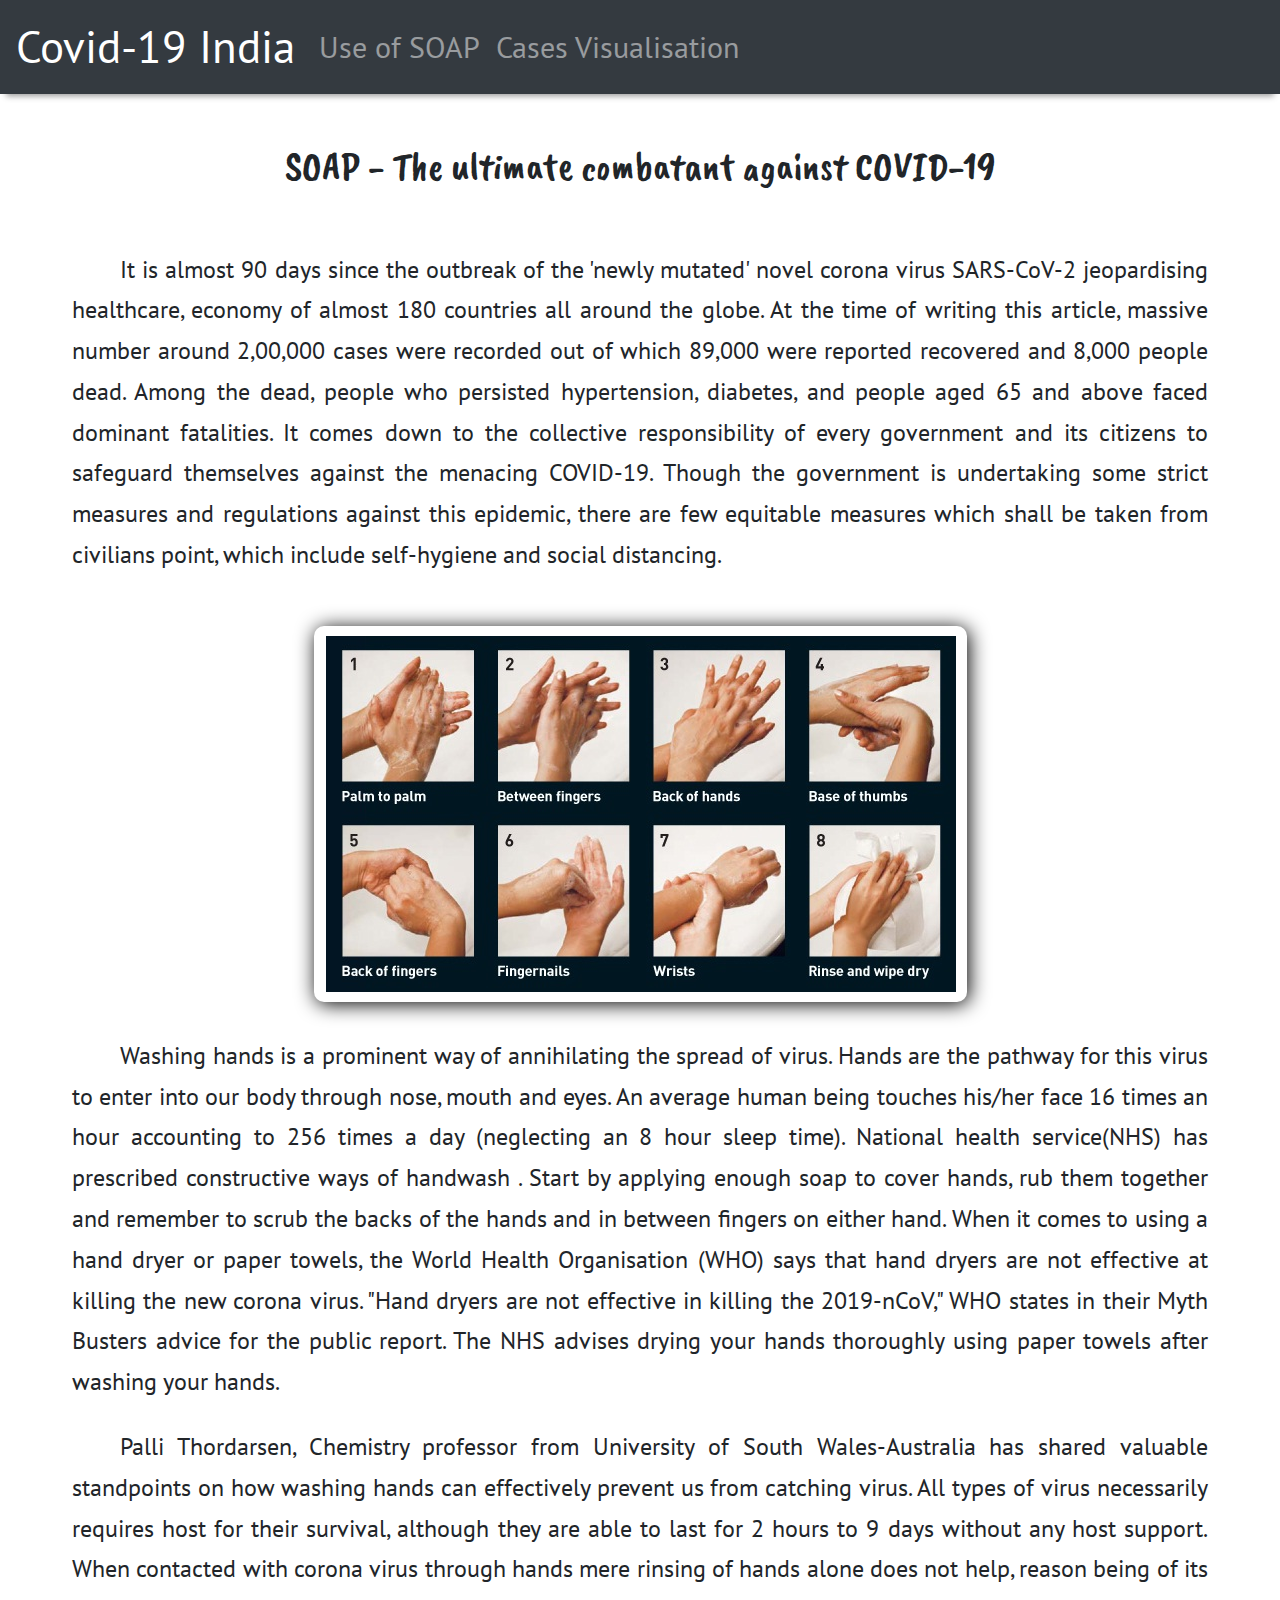
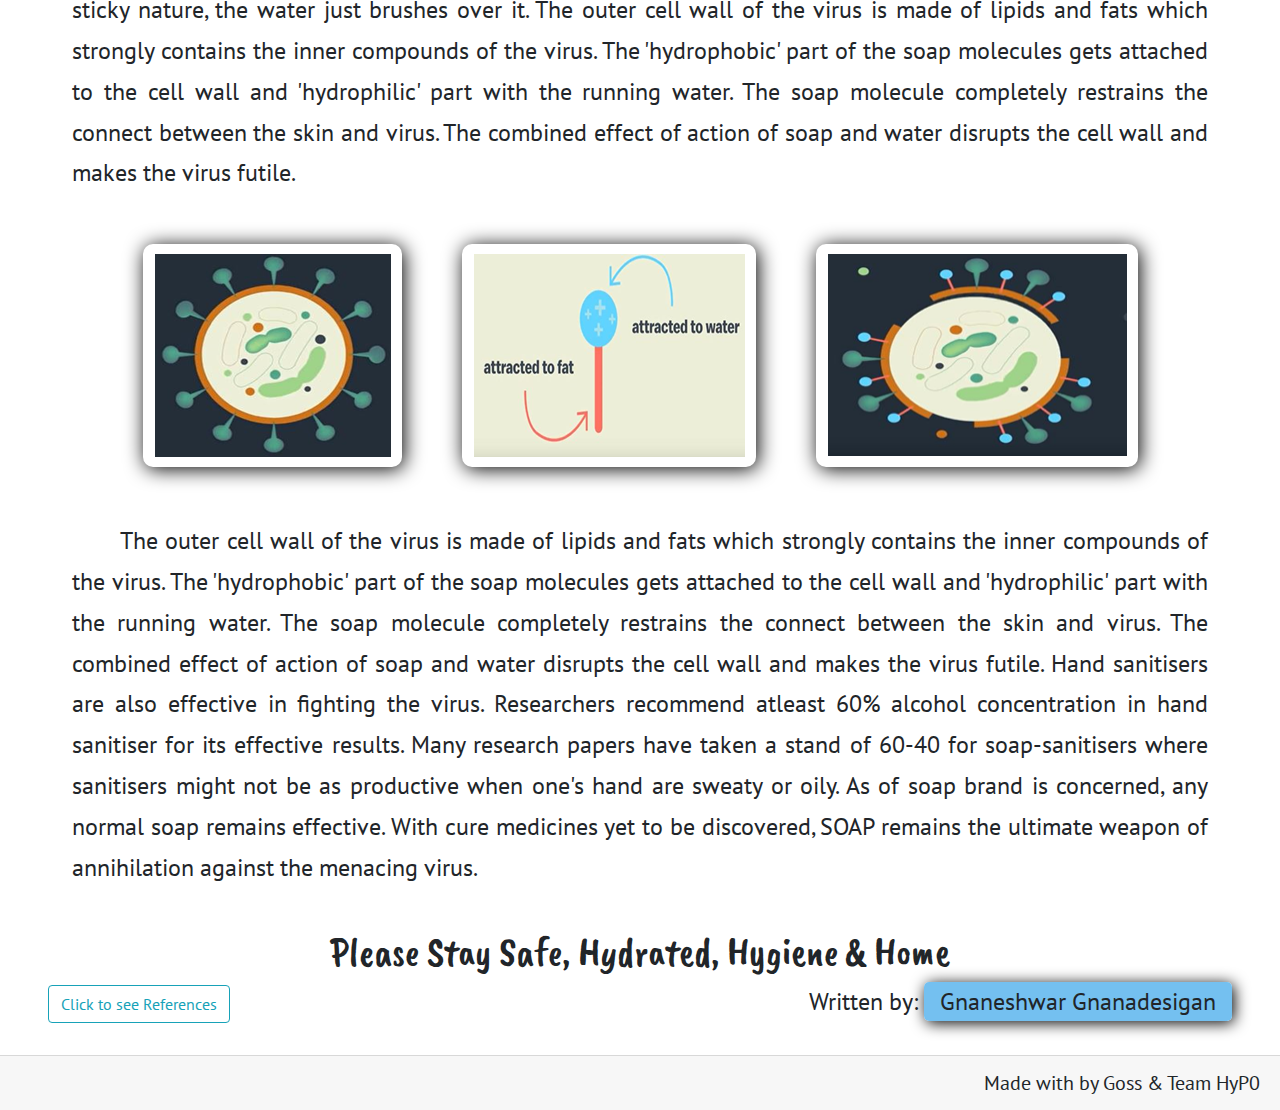
<file: blogs.html>
<!DOCTYPE HTML>
<html lang="en"> 
    <head>
        <!-- Global site tag (gtag.js) - Google Analytics -->
        <script async src="https://www.googletagmanager.com/gtag/js?id=UA-131832126-3"></script>
        <script>
        window.dataLayer = window.dataLayer || [];
        function gtag(){dataLayer.push(arguments);}
        gtag('js', new Date());

        gtag('config', 'UA-131832126-3');
        </script>
        <link rel="stylesheet" href="https://maxcdn.bootstrapcdn.com/bootstrap/4.0.0/css/bootstrap.min.css" integrity="sha384-Gn5384xqQ1aoWXA+058RXPxPg6fy4IWvTNh0E263XmFcJlSAwiGgFAW/dAiS6JXm" crossorigin="anonymous">
        <title>Blogs | Covid-19</title>
        <link rel="shortcut icon" type="image/png" href="./images/favicon.jpg"/>
        <link rel="stylesheet" href="./styles.css" type="text/css">
        <link rel="stylesheet" href="https://unpkg.com/aos@next/dist/aos.css" />
    </head>
    <body>
        <nav class="navbar navbar-expand-lg navbar-dark bg-dark justify-content-center">
            <a class="navbar-brand" href="./home.html">Covid-19 India</a>
            <button class="navbar-toggler" type="button" data-toggle="collapse" data-target="#navbarSupportedContent" aria-controls="navbarSupportedContent" aria-expanded="false" aria-label="Toggle navigation">
                <span class="navbar-toggler-icon"></span>
            </button>
            <div class="collapse navbar-collapse" id="navbarSupportedContent">
                <ul class="navbar-nav mr-auto">
                <li class="nav-item">
                    <a class="nav-link" href="./blogs.html">Use of SOAP</a>
                </li>
                <li class="nav-item">
                    <a class="nav-link" href="./home.html#visualisation">Cases Visualisation</a>
                </li>
                </ul>
            </div>
        </nav>
        <div class="text-center px-5" id="p-indent">
            <h1 class="text-center p-5">SOAP - The ultimate combatant against COVID-19 </h1>
            <p class="py-1">
                It is almost 90 days since the outbreak of the 'newly mutated' novel corona virus SARS-CoV-2 jeopardising healthcare, economy of almost 180 countries all around the globe. At the time of writing this article, massive number around 2,00,000 cases were recorded out of which 89,000 were reported recovered and 8,000 people dead.  Among the dead, people who persisted hypertension, diabetes, and people aged 65 and above faced dominant fatalities. It comes down to the collective responsibility of every government and its citizens to safeguard themselves against the menacing COVID-19. Though the government is undertaking some strict measures and regulations against this epidemic, there are few equitable measures which shall be taken from civilians point, which include self-hygiene and social distancing. 
            </p>
            <img src="./images/washhands.png" alt=""/>
            <p class="py-1">
                Washing hands is a prominent way of annihilating the spread of virus. Hands are the pathway for this virus to enter into our body through nose, mouth and eyes. An average human being touches his/her face 16 times an hour accounting to 256 times a day (neglecting an 8 hour sleep time). National health service(NHS) has prescribed constructive ways of handwash . Start by applying enough soap to cover hands, rub them together and remember to scrub the backs of the hands and in between fingers on either hand. When it comes to using a hand dryer or paper towels, the World Health Organisation (WHO) says that hand dryers are not effective at killing the new corona virus. "Hand dryers are not effective in killing the 2019-nCoV," WHO states in their Myth Busters advice for the public report. The NHS advises drying your hands thoroughly using paper towels after washing your hands. 
            </p>
            <p class="py-1"> 
                Palli Thordarsen, Chemistry professor from University of South Wales-Australia has shared valuable standpoints on how washing hands can effectively prevent us from catching virus. All types of virus necessarily requires host for their survival, although they are able to last for 2 hours to 9 days without any host support. When contacted with corona virus through hands mere rinsing of hands alone does not help, reason being of its sticky nature, the water just brushes over it. The outer cell wall of the virus is made of lipids and fats which strongly contains the inner compounds of the virus. The 'hydrophobic' part of the soap molecules gets attached to the cell wall and 'hydrophilic' part with the running water. The soap molecule completely restrains the connect  between the skin and virus. The combined effect of action of soap and water disrupts the cell wall and makes the virus futile.  
            </p>
            <div class="d-flex justify-content-center">
                <img src="./images/crown.png" alt="" />
                <img src="./images/soap.png" alt="" />
                <img src="./images/soapmolecule.png" alt="" />
            </div>
            <p class"py-1">
                The outer cell wall of the virus is made of lipids and fats which strongly contains the inner compounds of the virus. The 'hydrophobic' part of the soap molecules gets attached to the cell wall and 'hydrophilic' part with the running water. The soap molecule completely restrains the connect  between the skin and virus. The combined effect of action of soap and water disrupts the cell wall and makes the virus futile. Hand sanitisers are also effective in fighting the virus. Researchers recommend atleast 60%  alcohol concentration in hand sanitiser for its effective results. Many research papers have taken a stand of 60-40 for soap-sanitisers where sanitisers might not be as productive when one's hand are sweaty or oily. As of soap brand is concerned, any normal soap remains effective.  With cure medicines yet to be discovered, SOAP remains the ultimate weapon of annihilation against the menacing virus.
            </p>    
            <h2>Please Stay Safe, Hydrated, Hygiene & Home</h2>
        </div>
        <div class="d-flex justify-content-between mx-5" style="font-size: 24px">
            <p class="text-left">
            <a class="btn btn-outline-info" data-toggle="collapse" href="#collapseExample" role="button" aria-expanded="false" aria-controls="collapseExample">
                Click to see References
            </a>
            </p>
            <div class="collapse m-2" id="collapseExample">
                <div class="card card-body" style="background: inherit">
                    References: 
                    <ol>
                        <li> <a href="https://www.ncbi.nlm.nih.gov/pubmed/18357546">NCBI</a> </li>
                        <li> <a href="http://hey.nhs.uk/">NHS</a> </li>
                        <li> <a href="https://www.medicalnewstoday.com/articles/live-updates-coronavirus-covid-19#1">Medical News Today</a> </li>
                        <li> <a href="https://www.worldometers.info/coronavirus/">Worldometers</a> </li>
                        <li> <a href="https://www.vox.com/">Vox</a> </li>
                        <li> <a href="https://www.healthhub.sg/">Health Hub</a> </li>
                        <li> <a href="https://www.fda.gov/">FDA Gov</a> </li>
                        <li> <a href="https://www.hindutamil.in/">Hindu Tamil</a> </li>
                        <li> <a href="https://twitter.com/PalliThordarson/status/1237712832411471872">Twitter - PalliThordarson</a> </li>
                    </ol>
                    <p>Image Courtesy: <a href="https://www.healthhub.sg/">Health Hub</a></p>
                </div>
            </div>
            <p>
                Written by: <span class="px-3 py-1" style="background-color: #74c0f0; border-radius: 5px; box-shadow: 2px 2px 15px #000;"><a href="https://www.facebook.com/gnaneshwar.gnanadesigan">Gnaneshwar Gnanadesigan</a></span>
            </p>
        </div>
        <div class="card-footer text-right mt-3">
            <span class="">Made with <i class="fa fa-heart" style="color: red"></i> by <a href="https://www.google.com/search?q=goss+gowtham">Goss</a> & Team HyP0</span>
        </div>

        <script src="https://code.jquery.com/jquery-3.2.1.slim.min.js" integrity="sha384-KJ3o2DKtIkvYIK3UENzmM7KCkRr/rE9/Qpg6aAZGJwFDMVNA/GpGFF93hXpG5KkN" crossorigin="anonymous"></script>
        <script src="https://cdnjs.cloudflare.com/ajax/libs/popper.js/1.12.9/umd/popper.min.js" integrity="sha384-ApNbgh9B+Y1QKtv3Rn7W3mgPxhU9K/ScQsAP7hUibX39j7fakFPskvXusvfa0b4Q" crossorigin="anonymous"></script>
        <script src="https://maxcdn.bootstrapcdn.com/bootstrap/4.0.0/js/bootstrap.min.js" integrity="sha384-JZR6Spejh4U02d8jOt6vLEHfe/JQGiRRSQQxSfFWpi1MquVdAyjUar5+76PVCmYl" crossorigin="anonymous"></script>
        <script src="./app.js"></script>
    </body>
</html>
</file>
<file: styles.css>
@import url('https://fonts.googleapis.com/css?family=PT+Sans&display=swap');
@import url('https://fonts.googleapis.com/css2?family=Caveat+Brush&display=swap');

body {
  font-family: "Pt Sans";
  min-width: 100%;
  font-size: 20px;
}
#body-css {
  background: no-repeat url(./images/favicon.jpg) fixed;
  background-position: bottom 35px right -4%;
  transition: transform 1s;
  transform: rotate(360deg);
}
body::-webkit-scrollbar-track
{
	-webkit-box-shadow: inset 0 0 6px rgba(0,0,0,0.6);
	background-color: #CCCCCC;
}

body::-webkit-scrollbar
{
	width: 10px;
	background-color: #F5F5F5;
}

body::-webkit-scrollbar-thumb
{
	background-color: #FFF;
	background-image: -webkit-linear-gradient(90deg,
	                                          rgba(0, 0, 0, 1) 0%,
											  rgba(0, 0, 0, 1) 25%,
											  transparent 100%,
											  rgba(0, 0, 0, 1) 75%,
											  transparent)
}

nav {
  width: 100%;
}

/* Statistics */
.statistics {
  width: 100%;
  margin: 0 0 1em 0;
  padding: 0;
  list-style: none;
  cursor: default;
}
.statistics .style1 {
  background-color: #efa8b0;
  padding: 1.5em 4.5em;
  color: #ffffff;
  font-size: 1.1em;
  text-align: center;
  border-top-left-radius: 8px;
  border-bottom-left-radius: 8px;
}
.statistics .style2 {
  flex: 1;
  background-color: #c79cc8;
  padding: 1.5em 4.5em;
  color: #ffffff;
  font-size: 1.1em;
  text-align: center;
}
.statistics .style3 {
  flex: 1;
  background-color: #94f08c;
  padding: 1.5em 4.5em;
  color: #ffffff;
  text-align: center;
  font-size: 1.1em;
  border-top-right-radius: 8px;
  border-bottom-right-radius: 8px;
}
.statistics .style4 {
  flex: 1;
  background-color: #fa6b725d;
  padding: 1.5em 4.5em;
  color: #ffffff;
  text-align: center;
  font-size: 1.1em;
}
.statistics strong,
.statistics b {
  display: block;
  font-size: 3em;
  line-height: 1.1;
  color: inherit !important;
  font-weight: 300;
  letter-spacing: -0.025em;
}
@media screen and (max-width: 980px) and (min-width: 737px) {
  .statistics li strong,
  .statistics li b {
    font-size: 3em;
  }
}
@media only screen and (max-width: 736px) {
  .navbar {
    position: sticky;
  }
  .statistics {
    display: block;
    max-width: 100%;
  }
  .statistics li:first-child {
    border-bottom-left-radius: 0;
    border-top-right-radius: 8px;
  }
  .statistics li:last-child {
    border-top-right-radius: 0;
    border-bottom-left-radius: 8px;
  }
  .statistics li strong,
  .statistics li b {
    font-size: 4em;
  }

  .container-fluid {
    font-size: 1.5em;
  }

  .card-title {
    font-size: 1.35em;
  }
  h1, h2, h3, h4 {
    font-size: 2em;
  }
}

.shadow-class {
  box-shadow: 0 1rem 3rem rgba(0,0,0,.175)!important;
}

a {
  color: inherit;
}
a:hover {
  text-decoration: none;
  color: inherit;
}
.card-horizontal {
  display: flex;
  flex: 1 1 auto;
}
.navbar {
  -webkit-box-shadow: 0 8px 6px -6px #999;
  -moz-box-shadow: 0 8px 6px -6px #999;
  box-shadow: 0 8px 6px -6px #999;
  font-size: 1.5em;
}

.navbar-brand {
  font-size: 1.5em;
}

.fake {
  border-left: solid 0.2em rgb(245, 63, 63);
}

.true { 
  border-left: solid 0.2em rgb(95, 236, 95);
}
img {
  border-radius: 10px;
}

.container-fluid {
  font-size: 1.2em;
}

.card-title {
  font-size: 1.1em;
}
 h1, h2, h3, h4 {
   font-size: 2em;
   font-family: "Caveat Brush";
 }

 .card {
   height: 150px;
   overflow-y: auto;
 }
 #stayhome {
   font-size: 100px;
   text-indent: -2em;
   font-family: "Caveat Brush";
 }
 #button i{
   display: none;
   position: absolute;
   padding: 15px;
   bottom: 30px;
   right: 20px;
   box-shadow: 2px 2px 15px #000;
   border-radius: 10px;
   color: rgba(0, 0, 0, 0.37);
   font-weight: 300;
   background-color: #74c0f0bb;
 }
 p {
   text-align: justify;
 }
#p-indent p {
  text-indent: 2em;
  padding: 1em 1em;
  line-height: 1.7em;
  font-size: 24px;
}
#p-indent img {
  border-radius: 10px;
  box-shadow: 2px 2px 20px #000;
  padding: 0.5em;
  margin: 1.5em;
}

.do-true {
  background-color: #e7f4ea;
  border-radius: 15px;
  font-weight: 500;
  color: rgb(36, 189, 36);
  box-shadow: 0px 16px 20px -25px rgba(0,0,0,0.69);
  font-size: 1.2em;
  text-align: start;
}

.dont {
  background-color: #fbe8e7;
  border-radius: 15px;
  font-weight: 500;
  color: rgba(255, 0, 0, 0.671);
  box-shadow: 0px 16px 20px -25px rgba(0,0,0,0.69);
  font-size: 1.2em;
  text-align: start;
}

.card .dont {
  flex: 0 0 auto;
}

.hs {
  align-items: stretch;
  display: flex;
  flex-direction: row;
  flex-wrap: nowrap;
  overflow-x: auto;
  overflow-y: hidden;
}

.hs .card {
  max-width: 25%;
  height: 190px;
  max-width: 250px;
  padding: .25rem;
  margin-bottom: 1rem;
  border: 0;
  flex-basis: 25%;
  flex-grow: 0;
  flex-shrink: 0;
  font-size: 24px;
}


.hs p {
  text-align: start !important;
}

.videoWrapper {
	position: relative;
	padding-bottom: 56.25%; /* 16:9 */
	padding-top: 25px;
	height: 0;
}
.videoWrapper iframe {
	position: absolute;
	top: 0;
	left: 0;
	width: 100%;
	height: 100%;
}
</file>
